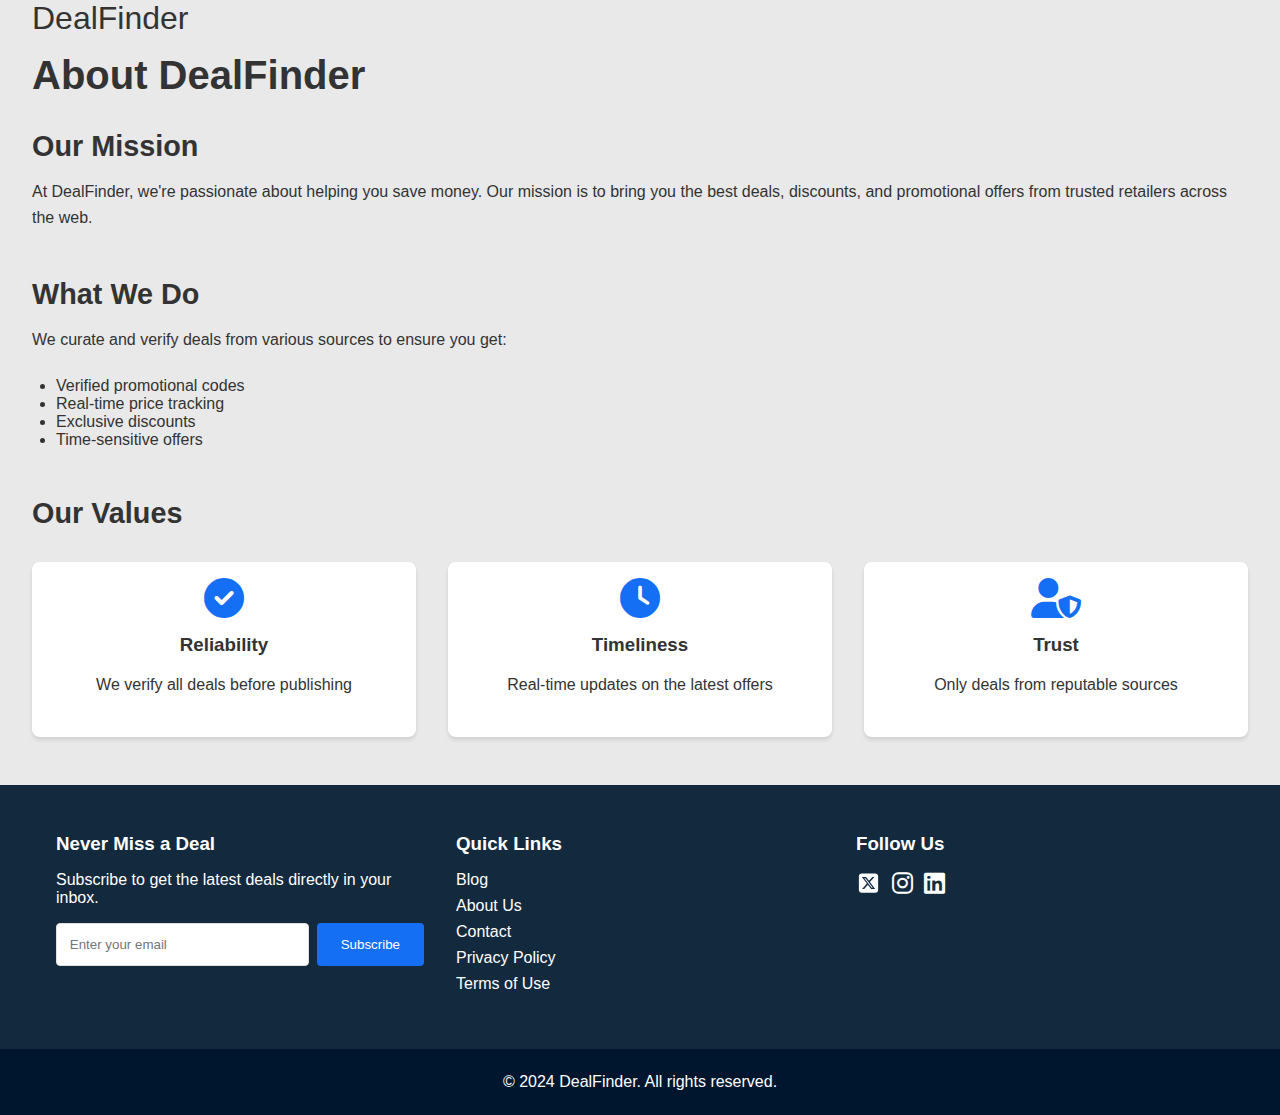
<file: about.html>
<!DOCTYPE html>
<html lang="en">
<head>
    <meta charset="UTF-8">
    <meta name="viewport" content="width=device-width, initial-scale=1.0">
    <title>About Us - DealFinder</title>
    <link rel="stylesheet" href="styles.css">
    <link href="https://fonts.googleapis.com/css2?family=Roboto:wght@300;400;500;700&display=swap" rel="stylesheet">
    <link href="https://cdnjs.cloudflare.com/ajax/libs/font-awesome/6.0.0/css/all.min.css" rel="stylesheet">
</head>
<body>
    <header>
        <nav class="top-nav">
            <div class="logo">
                <h1><a href="index.html">DealFinder</a></h1>
            </div>
        </nav>
    </header>

    <main>
        <div class="page-container">
            <h1>About DealFinder</h1>
            
            <section class="about-section">
                <h2>Our Mission</h2>
                <p>At DealFinder, we're passionate about helping you save money. Our mission is to bring you the best deals, discounts, and promotional offers from trusted retailers across the web.</p>
            </section>

            <section class="about-section">
                <h2>What We Do</h2>
                <p>We curate and verify deals from various sources to ensure you get:</p>
                <ul>
                    <li>Verified promotional codes</li>
                    <li>Real-time price tracking</li>
                    <li>Exclusive discounts</li>
                    <li>Time-sensitive offers</li>
                </ul>
            </section>

            <section class="about-section">
                <h2>Our Values</h2>
                <div class="values-grid">
                    <div class="value-card">
                        <i class="fas fa-check-circle"></i>
                        <h3>Reliability</h3>
                        <p>We verify all deals before publishing</p>
                    </div>
                    <div class="value-card">
                        <i class="fas fa-clock"></i>
                        <h3>Timeliness</h3>
                        <p>Real-time updates on the latest offers</p>
                    </div>
                    <div class="value-card">
                        <i class="fas fa-user-shield"></i>
                        <h3>Trust</h3>
                        <p>Only deals from reputable sources</p>
                    </div>
                </div>
            </section>
        </div>
    </main>

    <footer>
        <div class="footer-content">
            <div class="footer-section">
                <h3>Never Miss a Deal</h3>
                <p>Subscribe to get the latest deals directly in your inbox.</p>
                <form class="newsletter-signup">
                    <input 
                        type="email" 
                        id="newsletter-email" 
                        placeholder="Enter your email" 
                        required 
                        pattern="[^@\s]+@[^@\s]+\.[^@\s]+" 
                        title="Please enter a valid email address"
                    >
                    <button type="submit">Subscribe</button>
                </form>
            </div>
            <div class="footer-section">
                <h3>Quick Links</h3>
                <ul>
                    <li><a href="blog.html">Blog</a></li>
                    <li><a href="about.html">About Us</a></li>
                    <li><a href="contact.html">Contact</a></li>
                    <li><a href="privacy.html">Privacy Policy</a></li>
                    <li><a href="terms.html">Terms of Use</a></li>
                </ul>
            </div>
            <div class="footer-section">
                <h3>Follow Us</h3>
                <div class="social-icons">
                    <a href="https://x.com/DealFinder" target="_blank" class="social-icon">
                        <svg class="x-icon" xmlns="http://www.w3.org/2000/svg" viewBox="0 0 448 512">
                            <path d="M64 32C28.7 32 0 60.7 0 96V416c0 35.3 28.7 64 64 64H384c35.3 0 64-28.7 64-64V96c0-35.3-28.7-64-64-64H64zm297.1 84L257.3 234.6 379.4 396H283.8L209 298.1 123.3 396H75.8l111-126.9L69.7 116h98l67.7 89.5L313.6 116h47.5zM323.3 367.6L153.4 142.9H125.1L296.9 367.6h26.3z"/>
                        </svg>
                    </a>
                    <a href="https://instagram.com/DealFinder" target="_blank" class="social-icon">
                        <i class="fab fa-instagram"></i>
                    </a>
                    <a href="https://linkedin.com/company/DealFinder" target="_blank" class="social-icon">
                        <i class="fab fa-linkedin"></i>
                    </a>
                </div>
            </div>
        </div>
        <div class="footer-bottom">
            <p>© 2024 DealFinder. All rights reserved.</p>
        </div>
    </footer>
</body>
</html>
</file>
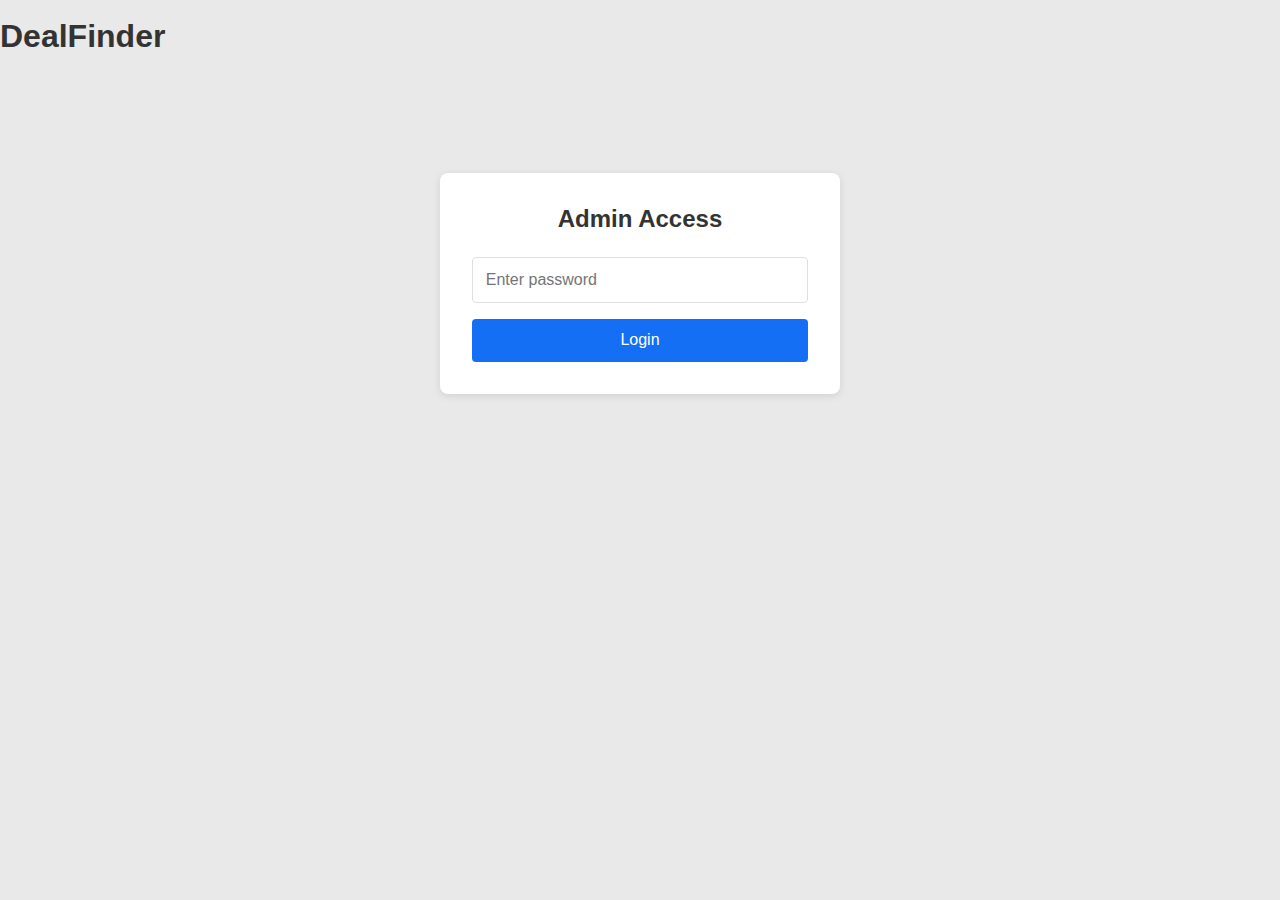
<file: admin.html>
<!DOCTYPE html>
<html lang="en">
<head>
    <meta charset="UTF-8">
    <meta name="viewport" content="width=device-width, initial-scale=1.0">
    <title>DealFinder Admin</title>
    <link rel="stylesheet" href="styles.css">
    <link href="https://fonts.googleapis.com/css2?family=Roboto:wght@300;400;500;700&display=swap" rel="stylesheet">
    <style>
        .admin-container {
            max-width: 1200px;
            margin: 2rem auto;
            padding: 0 1rem;
        }

        .login-container {
            max-width: 400px;
            margin: 100px auto;
            padding: 2rem;
            background: white;
            border-radius: 8px;
            box-shadow: 0 2px 8px rgba(0,0,0,0.1);
        }

        .login-container h2 {
            margin-bottom: 1.5rem;
            text-align: center;
            color: var(--text-color);
        }

        .password-form {
            display: flex;
            flex-direction: column;
            gap: 1rem;
        }

        .password-form input {
            padding: 0.8rem;
            border: 1px solid var(--border-color);
            border-radius: 4px;
            font-size: 1rem;
        }

        .password-form button {
            padding: 0.8rem;
            background: var(--primary-color);
            color: white;
            border: none;
            border-radius: 4px;
            cursor: pointer;
            font-size: 1rem;
            font-weight: 500;
        }

        .password-form button:hover {
            background: var(--secondary-color);
        }

        .sheet-container {
            display: none;
            width: 100%;
            height: 800px;
            margin-top: 2rem;
        }

        .sheet-container.visible {
            display: block;
        }

        .error-message {
            color: var(--danger-color);
            text-align: center;
            margin-top: 1rem;
            display: none;
        }
    </style>
</head>
<body>
    <header>
        <nav class="top-nav">
            <div class="logo">
                <a href="index.html"><h1>DealFinder</h1></a>
            </div>
        </nav>
    </header>

    <main class="admin-container">
        <div class="login-container" id="loginContainer">
            <h2>Admin Access</h2>
            <form class="password-form" id="passwordForm">
                <input type="password" id="passwordInput" placeholder="Enter password" required>
                <button type="submit">Login</button>
                <p class="error-message" id="errorMessage">Incorrect password. Please try again.</p>
            </form>
        </div>

        <div class="sheet-container" id="sheetContainer">
            <iframe 
                src="https://docs.google.com/spreadsheets/d/1aQhyXukUEBfZFyLnj65MVHXdyOhhlSkpoRIpEcSjnF8/edit?usp=sharing" 
                width="100%" 
                height="100%" 
                frameborder="0"
            ></iframe>
        </div>
    </main>

    <script>
        // Constants
        const CORRECT_PASSWORD = '1234blo';
        const MAX_ATTEMPTS = 3;
        const LOCKOUT_TIME = 5 * 60 * 1000; // 5 minutes in milliseconds

        // DOM Elements
        const loginContainer = document.getElementById('loginContainer');
        const sheetContainer = document.getElementById('sheetContainer');
        const passwordForm = document.getElementById('passwordForm');
        const errorMessage = document.getElementById('errorMessage');
        const passwordInput = document.getElementById('passwordInput');
        const submitButton = document.querySelector('.password-form button');

        // State
        let attempts = parseInt(sessionStorage.getItem('loginAttempts') || '0');
        let lockoutEnd = parseInt(sessionStorage.getItem('lockoutEnd') || '0');

        // Check if in lockout period
        if (Date.now() < lockoutEnd) {
            disableLogin();
            const remainingTime = Math.ceil((lockoutEnd - Date.now()) / 1000 / 60);
            errorMessage.textContent = `Too many attempts. Please try again in ${remainingTime} minutes.`;
            errorMessage.style.display = 'block';
        }

        // Check if already authenticated
        if (sessionStorage.getItem('adminAuthenticated') === 'true' && Date.now() < lockoutEnd) {
            showSpreadsheet();
        }

        // Event Listeners
        passwordForm.addEventListener('submit', handleLogin);
        passwordInput.addEventListener('input', clearError);

        // Functions
        function handleLogin(e) {
            e.preventDefault();
            const password = passwordInput.value.trim();

            if (Date.now() < lockoutEnd) {
                return;
            }

            if (password === CORRECT_PASSWORD) {
                // Successful login
                sessionStorage.setItem('adminAuthenticated', 'true');
                sessionStorage.setItem('loginAttempts', '0');
                sessionStorage.setItem('lockoutEnd', '0');
                showSpreadsheet();
            } else {
                // Failed login
                attempts++;
                sessionStorage.setItem('loginAttempts', attempts.toString());

                if (attempts >= MAX_ATTEMPTS) {
                    // Set lockout period
                    const lockoutEndTime = Date.now() + LOCKOUT_TIME;
                    sessionStorage.setItem('lockoutEnd', lockoutEndTime.toString());
                    disableLogin();
                    errorMessage.textContent = `Too many attempts. Please try again in ${LOCKOUT_TIME / 1000 / 60} minutes.`;
                } else {
                    errorMessage.textContent = `Incorrect password. ${MAX_ATTEMPTS - attempts} attempts remaining.`;
                }
                errorMessage.style.display = 'block';
                passwordInput.value = '';
            }
        }

        function showSpreadsheet() {
            loginContainer.style.display = 'none';
            sheetContainer.classList.add('visible');
        }

        function disableLogin() {
            passwordInput.disabled = true;
            submitButton.disabled = true;
        }

        function clearError() {
            errorMessage.style.display = 'none';
        }

        // Add keyboard event listener for Enter key
        document.addEventListener('keydown', function(e) {
            if (e.key === 'Enter' && document.activeElement === passwordInput) {
                handleLogin(e);
            }
        });
    </script>
</body>
</html>
</file>
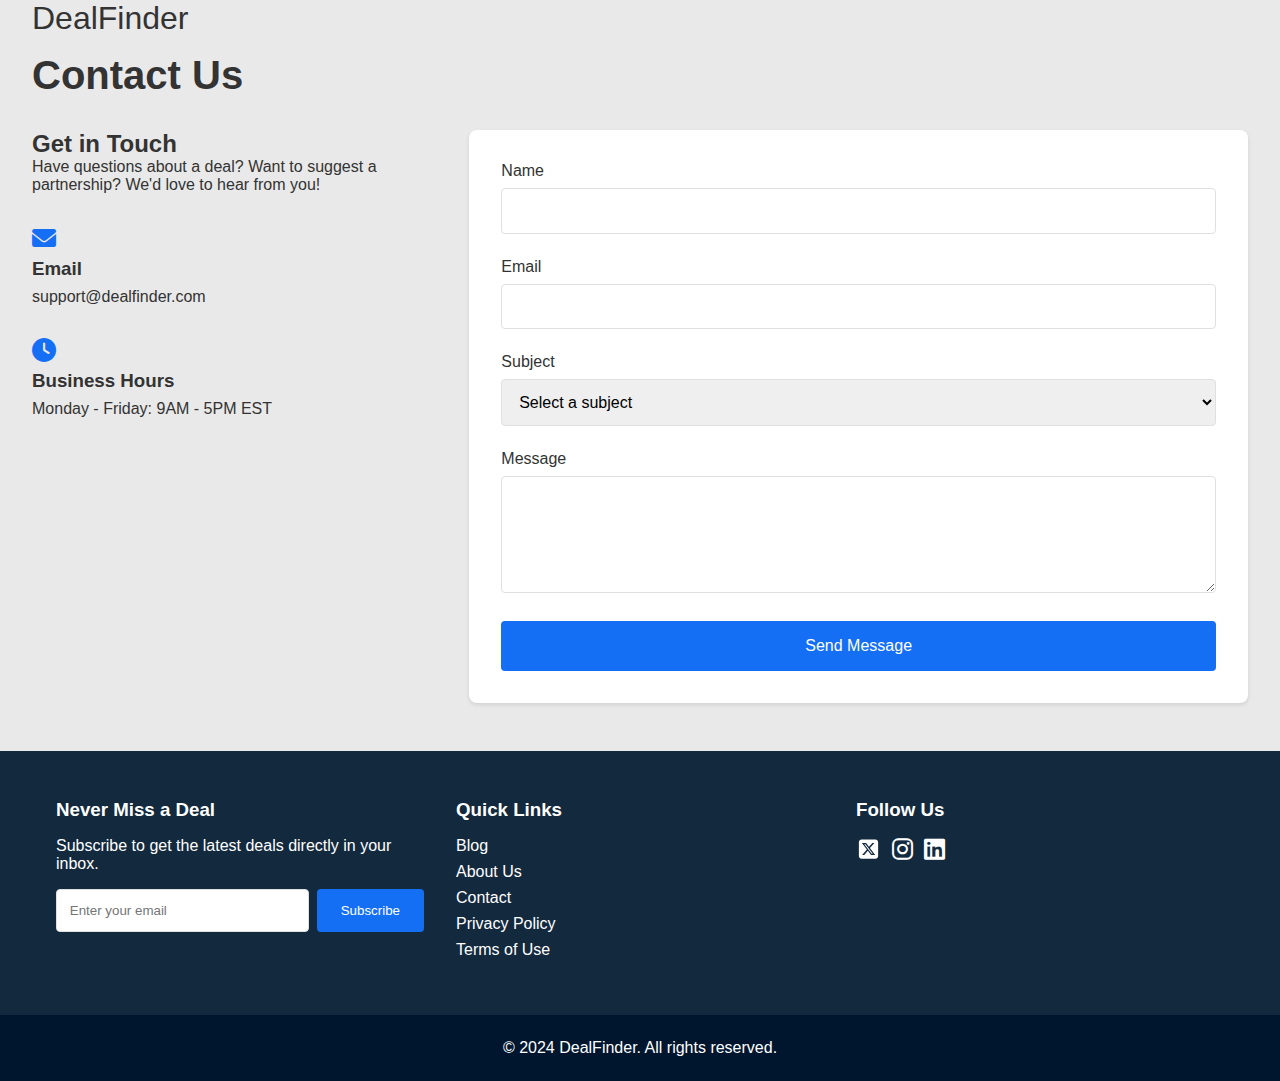
<file: contact.html>
<!DOCTYPE html>
<html lang="en">
<head>
    <meta charset="UTF-8">
    <meta name="viewport" content="width=device-width, initial-scale=1.0">
    <title>Contact Us - DealFinder</title>
    <link rel="stylesheet" href="styles.css">
    <link href="https://fonts.googleapis.com/css2?family=Roboto:wght@300;400;500;700&display=swap" rel="stylesheet">
    <link href="https://cdnjs.cloudflare.com/ajax/libs/font-awesome/6.0.0/css/all.min.css" rel="stylesheet">
</head>
<body>
    <header>
        <nav class="top-nav">
            <div class="logo">
                <h1><a href="index.html">DealFinder</a></h1>
            </div>
        </nav>
    </header>

    <main>
        <div class="page-container">
            <h1>Contact Us</h1>
            
            <section class="contact-section">
                <div class="contact-info">
                    <h2>Get in Touch</h2>
                    <p>Have questions about a deal? Want to suggest a partnership? We'd love to hear from you!</p>
                    
                    <div class="contact-methods">
                        <div class="contact-method">
                            <i class="fas fa-envelope"></i>
                            <h3>Email</h3>
                            <p>support@dealfinder.com</p>
                        </div>
                        <div class="contact-method">
                            <i class="fas fa-clock"></i>
                            <h3>Business Hours</h3>
                            <p>Monday - Friday: 9AM - 5PM EST</p>
                        </div>
                    </div>
                </div>

                <form class="contact-form">
                    <div class="form-group">
                        <label for="name">Name</label>
                        <input type="text" id="name" name="name" required>
                    </div>
                    
                    <div class="form-group">
                        <label for="email">Email</label>
                        <input type="email" id="email" name="email" required>
                    </div>
                    
                    <div class="form-group">
                        <label for="subject">Subject</label>
                        <select id="subject" name="subject" required>
                            <option value="">Select a subject</option>
                            <option value="deal">Report a Deal</option>
                            <option value="partnership">Partnership Inquiry</option>
                            <option value="support">Customer Support</option>
                            <option value="other">Other</option>
                        </select>
                    </div>
                    
                    <div class="form-group">
                        <label for="message">Message</label>
                        <textarea id="message" name="message" rows="5" required></textarea>
                    </div>
                    
                    <button type="submit" class="submit-button">Send Message</button>
                </form>
            </section>
        </div>
    </main>
    <footer>
        <div class="footer-content">
            <div class="footer-section">
                <h3>Never Miss a Deal</h3>
                <p>Subscribe to get the latest deals directly in your inbox.</p>
                <form class="newsletter-signup">
                    <input 
                        type="email" 
                        id="newsletter-email" 
                        placeholder="Enter your email" 
                        required 
                        pattern="[^@\s]+@[^@\s]+\.[^@\s]+" 
                        title="Please enter a valid email address"
                    >
                    <button type="submit">Subscribe</button>
                </form>
            </div>
            <div class="footer-section">
                <h3>Quick Links</h3>
                <ul>
                    <li><a href="blog.html">Blog</a></li>
                    <li><a href="about.html">About Us</a></li>
                    <li><a href="contact.html">Contact</a></li>
                    <li><a href="privacy.html">Privacy Policy</a></li>
                    <li><a href="terms.html">Terms of Use</a></li>
                </ul>
            </div>
            <div class="footer-section">
                <h3>Follow Us</h3>
                <div class="social-icons">
                    <a href="https://x.com/DealFinder" target="_blank" class="social-icon">
                        <svg class="x-icon" xmlns="http://www.w3.org/2000/svg" viewBox="0 0 448 512">
                            <path d="M64 32C28.7 32 0 60.7 0 96V416c0 35.3 28.7 64 64 64H384c35.3 0 64-28.7 64-64V96c0-35.3-28.7-64-64-64H64zm297.1 84L257.3 234.6 379.4 396H283.8L209 298.1 123.3 396H75.8l111-126.9L69.7 116h98l67.7 89.5L313.6 116h47.5zM323.3 367.6L153.4 142.9H125.1L296.9 367.6h26.3z"/>
                        </svg>
                    </a>
                    <a href="https://instagram.com/DealFinder" target="_blank" class="social-icon">
                        <i class="fab fa-instagram"></i>
                    </a>
                    <a href="https://linkedin.com/company/DealFinder" target="_blank" class="social-icon">
                        <i class="fab fa-linkedin"></i>
                    </a>
                </div>
            </div>
        </div>
        <div class="footer-bottom">
            <p>© 2024 DealFinder. All rights reserved.</p>
        </div>
    </footer>
</body>
</html>
</file>
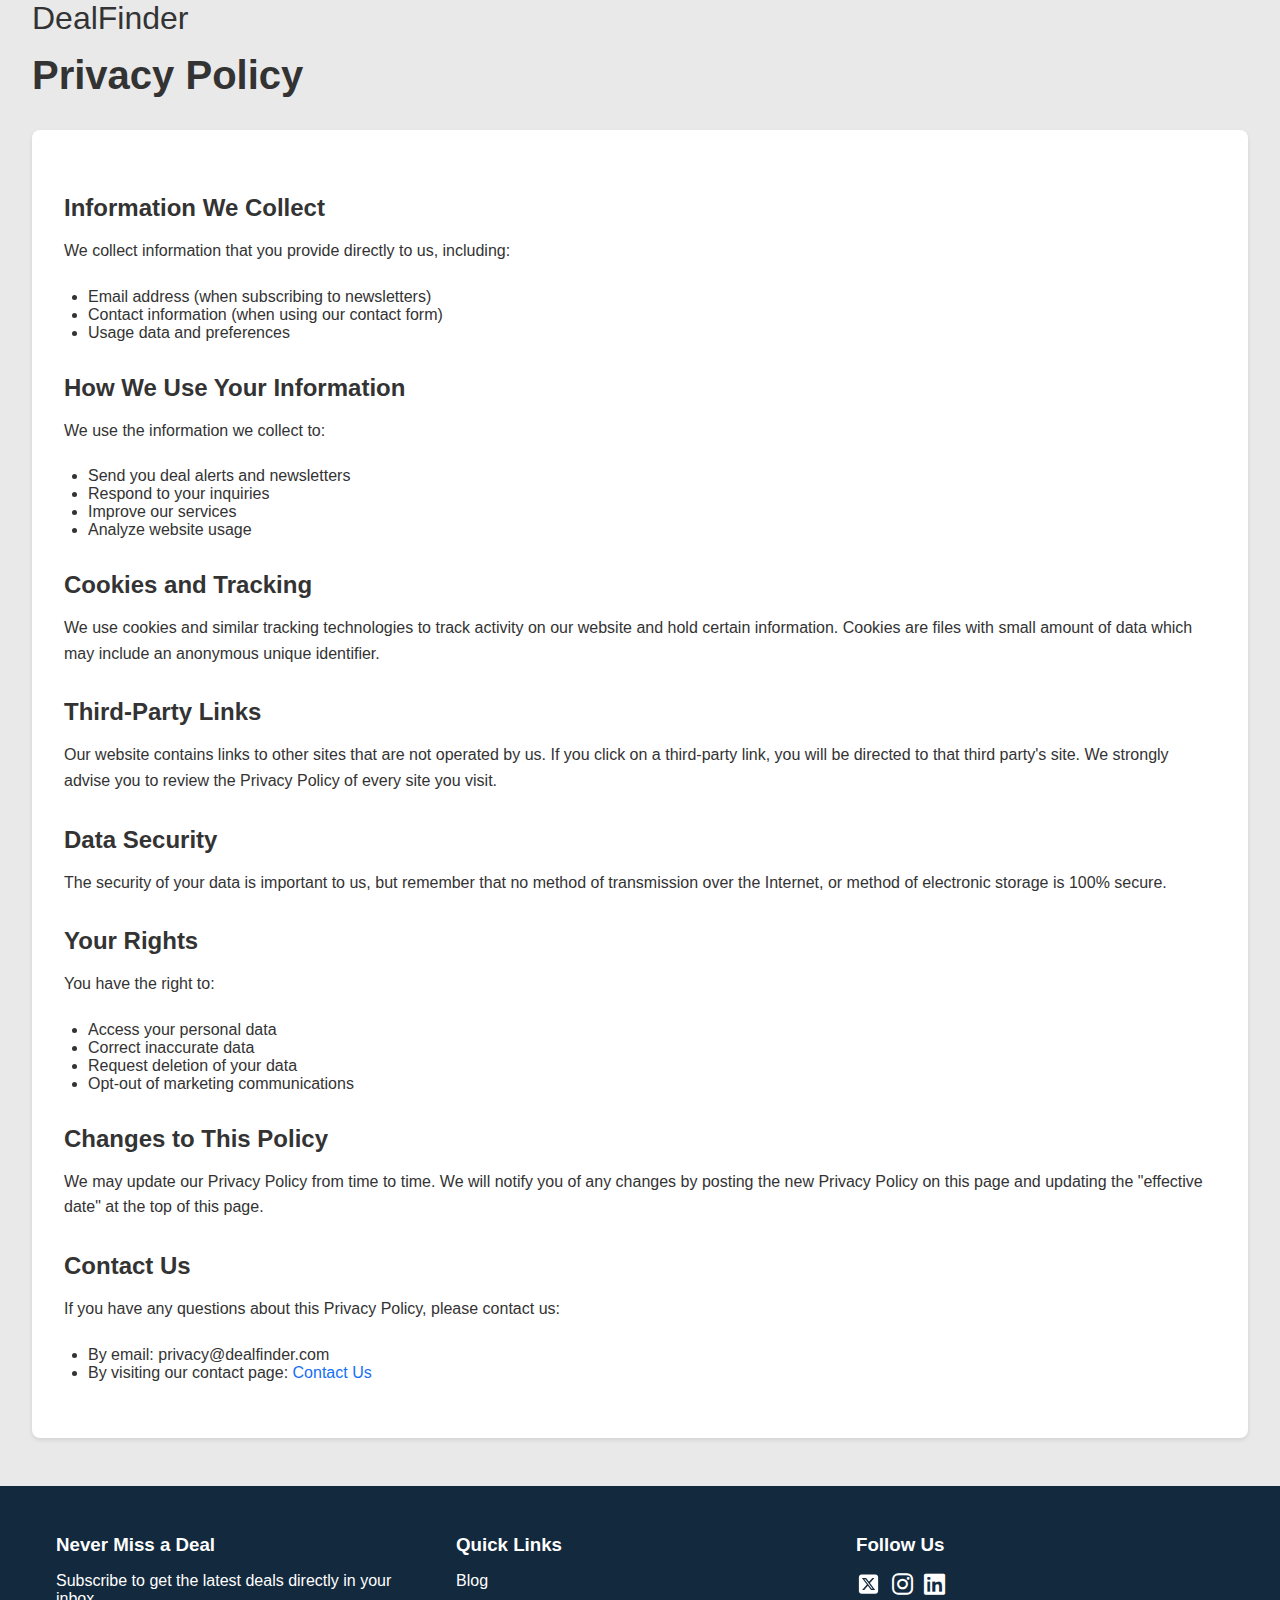
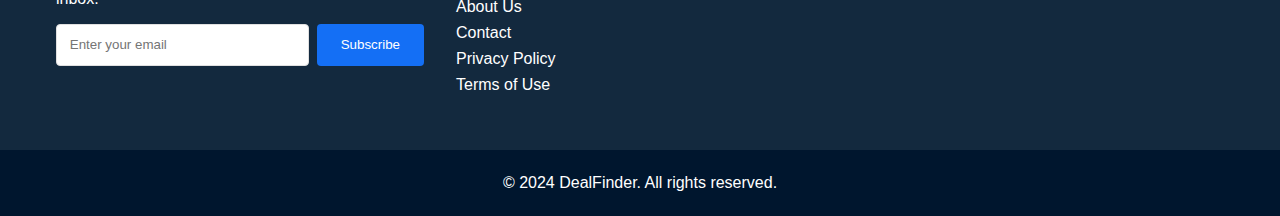
<file: privacy.html>
<!DOCTYPE html>
<html lang="en">
<head>
    <meta charset="UTF-8">
    <meta name="viewport" content="width=device-width, initial-scale=1.0">
    <title>Privacy Policy - DealFinder</title>
    <link rel="stylesheet" href="styles.css">
    <link href="https://fonts.googleapis.com/css2?family=Roboto:wght@300;400;500;700&display=swap" rel="stylesheet">
    <link href="https://cdnjs.cloudflare.com/ajax/libs/font-awesome/6.0.0/css/all.min.css" rel="stylesheet">
</head>
<body>
    <header>
        <nav class="top-nav">
            <div class="logo">
                <h1><a href="index.html">DealFinder</a></h1>
            </div>
        </nav>
    </header>

    <main>
        <div class="page-container">
            <h1>Privacy Policy</h1>
            
            <section class="privacy-section">
                <h2>Information We Collect</h2>
                <p>We collect information that you provide directly to us, including:</p>
                <ul>
                    <li>Email address (when subscribing to newsletters)</li>
                    <li>Contact information (when using our contact form)</li>
                    <li>Usage data and preferences</li>
                </ul>

                <h2>How We Use Your Information</h2>
                <p>We use the information we collect to:</p>
                <ul>
                    <li>Send you deal alerts and newsletters</li>
                    <li>Respond to your inquiries</li>
                    <li>Improve our services</li>
                    <li>Analyze website usage</li>
                </ul>

                <h2>Cookies and Tracking</h2>
                <p>We use cookies and similar tracking technologies to track activity on our website and hold certain information. Cookies are files with small amount of data which may include an anonymous unique identifier.</p>

                <h2>Third-Party Links</h2>
                <p>Our website contains links to other sites that are not operated by us. If you click on a third-party link, you will be directed to that third party's site. We strongly advise you to review the Privacy Policy of every site you visit.</p>

                <h2>Data Security</h2>
                <p>The security of your data is important to us, but remember that no method of transmission over the Internet, or method of electronic storage is 100% secure.</p>

                <h2>Your Rights</h2>
                <p>You have the right to:</p>
                <ul>
                    <li>Access your personal data</li>
                    <li>Correct inaccurate data</li>
                    <li>Request deletion of your data</li>
                    <li>Opt-out of marketing communications</li>
                </ul>

                <h2>Changes to This Policy</h2>
                <p>We may update our Privacy Policy from time to time. We will notify you of any changes by posting the new Privacy Policy on this page and updating the "effective date" at the top of this page.</p>

                <h2>Contact Us</h2>
                <p>If you have any questions about this Privacy Policy, please contact us:</p>
                <ul>
                    <li>By email: privacy@dealfinder.com</li>
                    <li>By visiting our contact page: <a href="contact.html">Contact Us</a></li>
                </ul>
            </section>
        </div>
    </main>

    <footer>
        <div class="footer-content">
            <div class="footer-section">
                <h3>Never Miss a Deal</h3>
                <p>Subscribe to get the latest deals directly in your inbox.</p>
                <form class="newsletter-signup">
                    <input 
                        type="email" 
                        id="newsletter-email" 
                        placeholder="Enter your email" 
                        required 
                        pattern="[^@\s]+@[^@\s]+\.[^@\s]+" 
                        title="Please enter a valid email address"
                    >
                    <button type="submit">Subscribe</button>
                </form>
            </div>
            <div class="footer-section">
                <h3>Quick Links</h3>
                <ul>
                    <li><a href="blog.html">Blog</a></li>
                    <li><a href="about.html">About Us</a></li>
                    <li><a href="contact.html">Contact</a></li>
                    <li><a href="privacy.html">Privacy Policy</a></li>
                    <li><a href="terms.html">Terms of Use</a></li>
                </ul>
            </div>
            <div class="footer-section">
                <h3>Follow Us</h3>
                <div class="social-icons">
                    <a href="https://x.com/DealFinder" target="_blank" class="social-icon">
                        <svg class="x-icon" xmlns="http://www.w3.org/2000/svg" viewBox="0 0 448 512">
                            <path d="M64 32C28.7 32 0 60.7 0 96V416c0 35.3 28.7 64 64 64H384c35.3 0 64-28.7 64-64V96c0-35.3-28.7-64-64-64H64zm297.1 84L257.3 234.6 379.4 396H283.8L209 298.1 123.3 396H75.8l111-126.9L69.7 116h98l67.7 89.5L313.6 116h47.5zM323.3 367.6L153.4 142.9H125.1L296.9 367.6h26.3z"/>
                        </svg>
                    </a>
                    <a href="https://instagram.com/DealFinder" target="_blank" class="social-icon">
                        <i class="fab fa-instagram"></i>
                    </a>
                    <a href="https://linkedin.com/company/DealFinder" target="_blank" class="social-icon">
                        <i class="fab fa-linkedin"></i>
                    </a>
                </div>
            </div>
        </div>
        <div class="footer-bottom">
            <p>© 2024 DealFinder. All rights reserved.</p>
        </div>
    </footer>
</body>
</html>
</file>
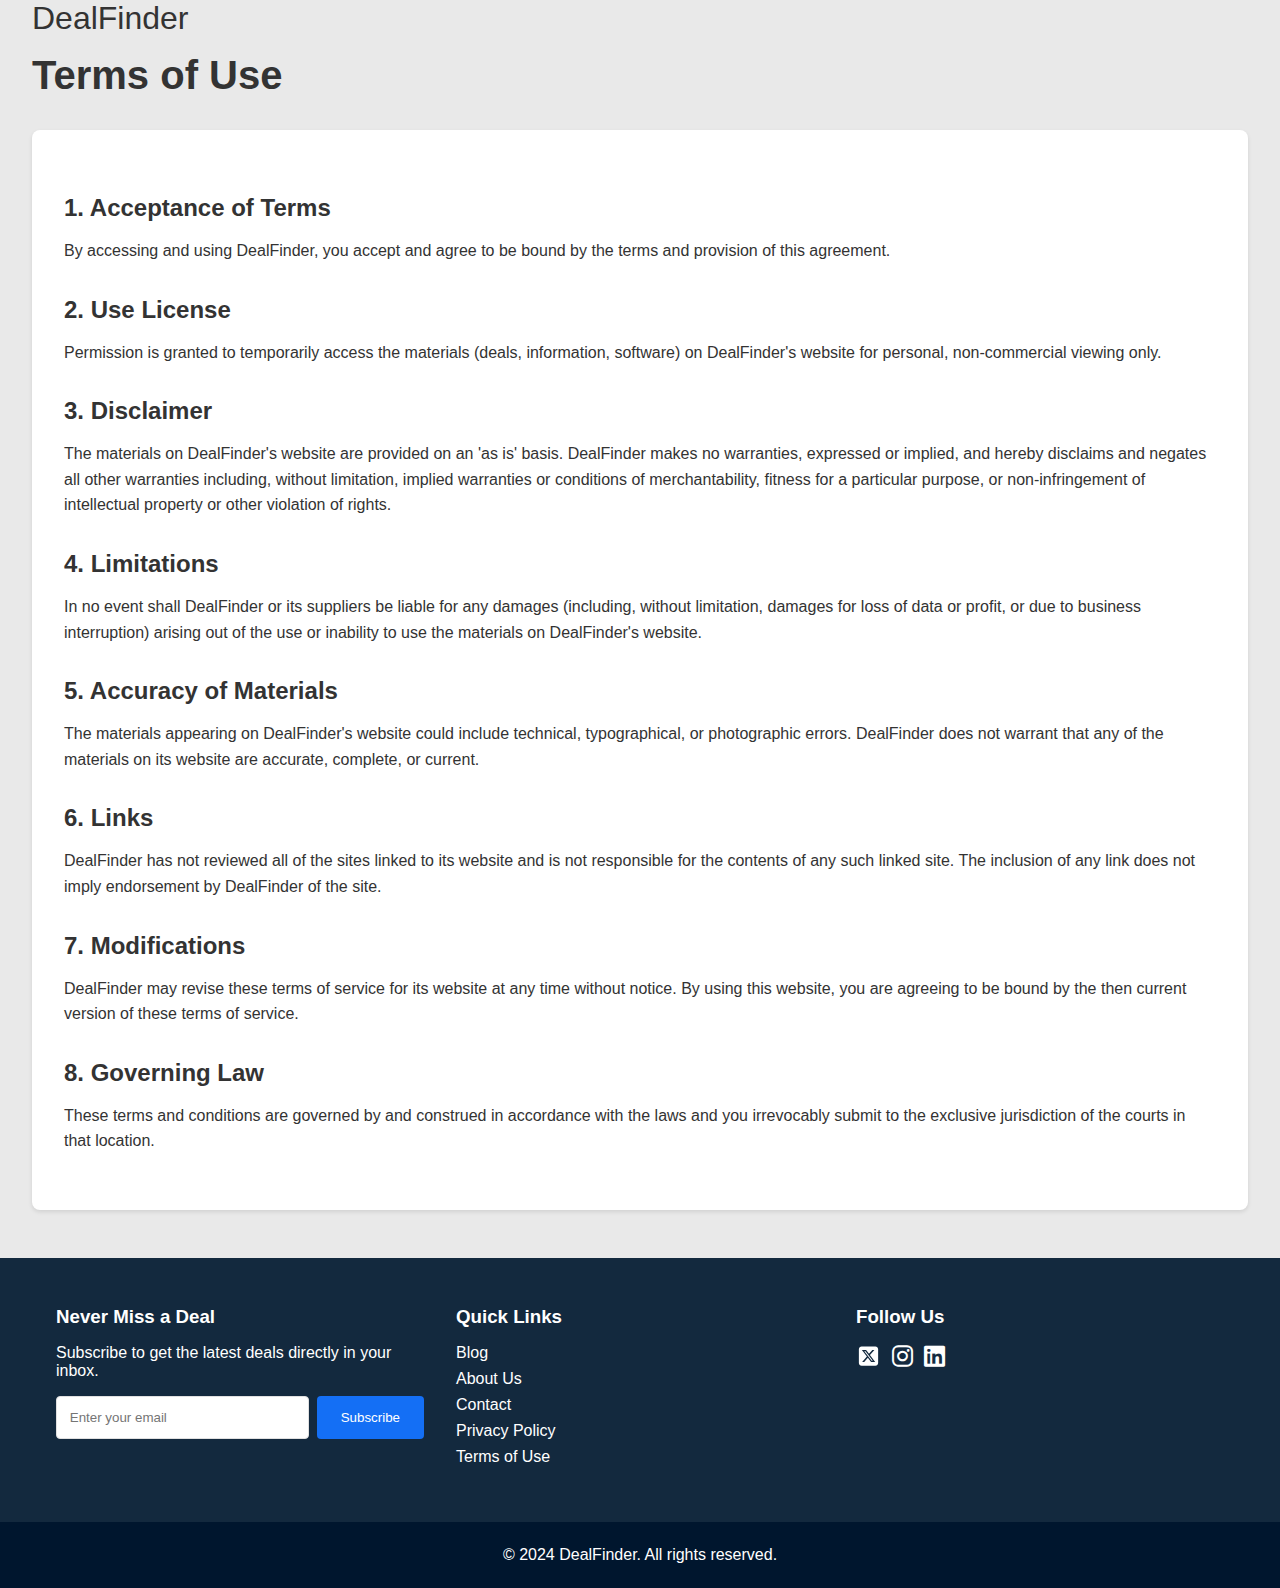
<file: terms.html>
<!DOCTYPE html>
<html lang="en">
<head>
    <meta charset="UTF-8">
    <meta name="viewport" content="width=device-width, initial-scale=1.0">
    <title>Terms of Use - DealFinder</title>
    <link rel="stylesheet" href="styles.css">
    <link href="https://fonts.googleapis.com/css2?family=Roboto:wght@300;400;500;700&display=swap" rel="stylesheet">
    <link href="https://cdnjs.cloudflare.com/ajax/libs/font-awesome/6.0.0/css/all.min.css" rel="stylesheet">
</head>
<body>
    <header>
        <nav class="top-nav">
            <div class="logo">
                <h1><a href="index.html">DealFinder</a></h1>
            </div>
        </nav>
    </header>

    <main>
        <div class="page-container">
            <h1>Terms of Use</h1>
            
            <section class="terms-section">
                <h2>1. Acceptance of Terms</h2>
                <p>By accessing and using DealFinder, you accept and agree to be bound by the terms and provision of this agreement.</p>

                <h2>2. Use License</h2>
                <p>Permission is granted to temporarily access the materials (deals, information, software) on DealFinder's website for personal, non-commercial viewing only.</p>

                <h2>3. Disclaimer</h2>
                <p>The materials on DealFinder's website are provided on an 'as is' basis. DealFinder makes no warranties, expressed or implied, and hereby disclaims and negates all other warranties including, without limitation, implied warranties or conditions of merchantability, fitness for a particular purpose, or non-infringement of intellectual property or other violation of rights.</p>

                <h2>4. Limitations</h2>
                <p>In no event shall DealFinder or its suppliers be liable for any damages (including, without limitation, damages for loss of data or profit, or due to business interruption) arising out of the use or inability to use the materials on DealFinder's website.</p>

                <h2>5. Accuracy of Materials</h2>
                <p>The materials appearing on DealFinder's website could include technical, typographical, or photographic errors. DealFinder does not warrant that any of the materials on its website are accurate, complete, or current.</p>

                <h2>6. Links</h2>
                <p>DealFinder has not reviewed all of the sites linked to its website and is not responsible for the contents of any such linked site. The inclusion of any link does not imply endorsement by DealFinder of the site.</p>

                <h2>7. Modifications</h2>
                <p>DealFinder may revise these terms of service for its website at any time without notice. By using this website, you are agreeing to be bound by the then current version of these terms of service.</p>

                <h2>8. Governing Law</h2>
                <p>These terms and conditions are governed by and construed in accordance with the laws and you irrevocably submit to the exclusive jurisdiction of the courts in that location.</p>
            </section>
        </div>
    </main>

    <footer>
        <div class="footer-content">
            <div class="footer-section">
                <h3>Never Miss a Deal</h3>
                <p>Subscribe to get the latest deals directly in your inbox.</p>
                <form class="newsletter-signup">
                    <input 
                        type="email" 
                        id="newsletter-email" 
                        placeholder="Enter your email" 
                        required 
                        pattern="[^@\s]+@[^@\s]+\.[^@\s]+" 
                        title="Please enter a valid email address"
                    >
                    <button type="submit">Subscribe</button>
                </form>
            </div>
            <div class="footer-section">
                <h3>Quick Links</h3>
                <ul>
                    <li><a href="blog.html">Blog</a></li>
                    <li><a href="about.html">About Us</a></li>
                    <li><a href="contact.html">Contact</a></li>
                    <li><a href="privacy.html">Privacy Policy</a></li>
                    <li><a href="terms.html">Terms of Use</a></li>
                </ul>
            </div>
            <div class="footer-section">
                <h3>Follow Us</h3>
                <div class="social-icons">
                    <a href="https://x.com/DealFinder" target="_blank" class="social-icon">
                        <svg class="x-icon" xmlns="http://www.w3.org/2000/svg" viewBox="0 0 448 512">
                            <path d="M64 32C28.7 32 0 60.7 0 96V416c0 35.3 28.7 64 64 64H384c35.3 0 64-28.7 64-64V96c0-35.3-28.7-64-64-64H64zm297.1 84L257.3 234.6 379.4 396H283.8L209 298.1 123.3 396H75.8l111-126.9L69.7 116h98l67.7 89.5L313.6 116h47.5zM323.3 367.6L153.4 142.9H125.1L296.9 367.6h26.3z"/>
                        </svg>
                    </a>
                    <a href="https://instagram.com/DealFinder" target="_blank" class="social-icon">
                        <i class="fab fa-instagram"></i>
                    </a>
                    <a href="https://linkedin.com/company/DealFinder" target="_blank" class="social-icon">
                        <i class="fab fa-linkedin"></i>
                    </a>
                </div>
            </div>
        </div>
        <div class="footer-bottom">
            <p>© 2024 DealFinder. All rights reserved.</p>
        </div>
    </footer>
</body>
</html>
</file>
<file: styles.css>
:root {
    --primary-color: #146ff5;
    --secondary-color: #0e4eac;
    --text-color: #333;
    --light-gray: #e9e9e9;
    --border-color: #e0e0e0;
    --success-color: #4CAF50;
    --danger-color: #E83445;
}

* {
    margin: 0;
    padding: 0;
    box-sizing: border-box;
    font-family: 'Inter', sans-serif;
}

body {
    background-color: #e9e9e9;
    color: var(--text-color);
    /*line-height: 1.6;*/
}

/* Header Styles */
.main-header {
    background-color: #ffffff;
    padding: 20px 0;
    border-bottom: 1px solid #eaeaea;
}

.header-container {
    max-width: 1200px;
    margin: 0 auto;
    padding: 0 20px;
    display: flex;
    align-items: center;
    justify-content: space-between;
    gap: 20px;
}

.site-title {
    font-size: 24px;
    font-weight: 700;
    color: #000000;
    white-space: nowrap;
}

/* Search container styles */
.search-container {
    flex: 1;
    max-width: 600px;
    position: relative;
}

.search-input {
    width: 100%;
    padding: 12px 40px 12px 16px;
    border: 1px solid #ddd;
    border-radius: 50px;
    font-size: 16px;
    outline: none;
    transition: border-color 0.2s;
}

.search-input:focus {
    border-color: #000;
}

.search-button {
    position: absolute;
    right: 12px;
    top: 50%;
    transform: translateY(-50%);
    background: none;
    border: none;
    cursor: pointer;
    color: #666;
}

.search-button:hover {
    color: #000;
}

/* Filter container styles */
.filter-container {
    display: flex;
    gap: 0.75rem;
    position: relative;
}

.filter-dropdown {
    padding: 0.5rem 1rem;
    border: 1px solid var(--border-color);
    border-radius: 20px;
    background: white;
    font-size: 0.9rem;
    font-weight: 500;
    color: var(--text-color);
    cursor: pointer;
    display: flex;
    align-items: center;
    gap: 8px;
    transition: all 0.2s;
    position: relative;
    min-width: 160px;
}

.filter-dropdown:hover {
    border-color: var(--text-color);
}

.filter-dropdown.active {
    border-color: var(--primary-color);
    background: var(--light-gray);
}

.filter-dropdown .button-text {
    flex: 1;
    text-align: left;
    white-space: nowrap;
}

.filter-dropdown i {
    font-size: 0.8rem;
    transition: transform 0.2s;
}

.filter-dropdown.active i {
    transform: rotate(180deg);
}

.dropdown-content {
    display: none;
    position: absolute;
    top: calc(100% + 5px);
    right: 0;
    background: white;
    min-width: 200px;
    border-radius: 8px;
    box-shadow: 0 2px 10px rgba(0,0,0,0.1);
    z-index: 1000;
    max-height: 300px;
    overflow-y: auto;
    border: 1px solid var(--border-color);
}

.dropdown-item {
    padding: 0.75rem 1rem;
    cursor: pointer;
    display: flex;
    align-items: center;
    justify-content: space-between;
    transition: all 0.2s;
    color: var(--text-color);
}

.dropdown-item:hover {
    background: var(--light-gray);
}

.dropdown-item.active {
    background: var(--primary-color);
    color: white;
}

.dropdown-item i {
    font-size: 0.8rem;
}

/* Add smooth scrollbar for dropdown */
.dropdown-content::-webkit-scrollbar {
    width: 6px;
}

.dropdown-content::-webkit-scrollbar-track {
    background: var(--light-gray);
    border-radius: 3px;
}

.dropdown-content::-webkit-scrollbar-thumb {
    background: var(--border-color);
    border-radius: 3px;
}

.dropdown-content::-webkit-scrollbar-thumb:hover {
    background: #999;
}

.filters-bar {
    display: flex;
    gap: 0.75rem;
    margin-bottom: 1rem;
    overflow-x: auto;
    padding-bottom: 0.5rem;
    -webkit-overflow-scrolling: touch;
    scrollbar-width: none; /* Firefox */
    -ms-overflow-style: none; /* IE and Edge */
}

.filters-bar::-webkit-scrollbar {
    display: none; /* Chrome, Safari and Opera */
}

.filter-btn {
    padding: 0.5rem 1rem;
    background: white;
    border: 1px solid var(--border-color);
    border-radius: 20px;
    cursor: pointer;
    font-size: 0.9rem;
    white-space: nowrap;
    transition: all 0.2s;
    user-select: none;
}

.filter-btn:hover {
    background: var(--light-gray);
    border-color: var(--text-color);
}

.filter-btn.active {
    background: var(--primary-color);
    color: white;
    border-color: var(--primary-color);
}

.filter-btn.active:hover {
    background: var(--secondary-color);
    border-color: var(--secondary-color);
}

/* Main Content Styles */
.deals-container {
    max-width: 1200px;
    margin: 0.0rem auto;
    padding: 0 1rem;
}

.deals-header {
    display: flex;
    justify-content: space-between;
    align-items: center;
    margin-bottom: 1.5rem;
}

.deals-header h2 {
    font-size: 1.5rem;
    color: var(--text-color);
}

.deals-count {
    color: #666;
    font-size: 0.9rem;
}

.deals-grid {
    display: grid;
    grid-template-columns: repeat(4, 1fr);
    gap: 0.75rem;
    margin: 0 auto;
}

.product-card {
    background: white;
    border-radius: 20px;
    overflow: hidden;
    box-shadow: 0 4px 8px rgba(0,0,0,0.1);
    transition: transform 0.2s;
    border: 1px solid var(--border-color);
    width: 100%;
    display: flex;
    flex-direction: column;
    height: 100%;

    

    cursor: pointer;
    color: inherit;
    text-decoration: none;
}

.product-card:hover {
    transform: translateY(-4px);
    box-shadow: 0 4px 12px rgba(0,0,0,0.15);
    color: inherit;
    text-decoration: none;
}

.card-header {
    position: relative;
    width: 100%;
    height: 200px;
    overflow: hidden;
}

.post-meta {
    position: absolute;
    top: 3px;
    left: 3px;
    background: rgba(255, 255, 255, 0.9);
    padding: 3px 5px;
    border-radius: 4px;
    font-size: 5px;
    color: var(--text-color);
    z-index: 1;
}

.product-image {
    width: 75%;
    height: 75%;
    object-fit: contain;
    background: white;
    display: block; /* Ensures it behaves properly in a flex or grid container */
    margin: 0 auto; /* Centers horizontally */
    margin-top: 40px;
}

.product-info {
    padding: 0.85rem;
    display: flex;
    flex-direction: column;
    flex: 1;
}

.product-title {
    font-size: 16px;
    font-weight: 550;
    font-family: 'Inter',Arial, Helvetica, sans-serif;
    margin-bottom: 0.5rem;
    color: var(--text-color);
    line-height: 1.4;
}

.product-price {
    display: flex;
    flex-direction: column;
    gap: 0.3rem;
    margin: 0rem;
    margin-top: auto;
}

.price-line {
    display: flex;
    align-items: center;
    gap: 0.75rem;
}

.current-price {
    font-size: 1.25rem;
    color: var(--text-color);
}

.original-price {
    color: var(--danger-color);

    text-decoration: line-through;
    font-weight: 400;
    font-family: 'Inter',Arial, Helvetica, sans-serif;
    font-size: 14px;
    opacity: 0.8;
}

.price-actions {
    display: flex;
    align-items: center;
    gap: 0.5rem;
    flex-wrap: wrap;
}

.discount-badge {
    background: var(--danger-color);
    color: white;
    padding: 0.37rem 0.4rem;
    border-radius: 0px;
    font-weight: 600;
    font-size: 10PX;
    
    
}

.deal-meta {
    margin: 0.5rem 0;
    padding: 0.35rem 0.4rem;
    border-radius: 4px;
    font-size: 0.8rem;
    font-weight: 500;
}

.promo-code {
    
    padding: 0.5rem;
    border-radius: 0px;
    font-family: monospace;
    margin-bottom: 0.5rem;
    font-size: 10px;
    
    position: relative;
    display: flex;
    justify-content: space-between;
    align-items: center;
}

.copy-btn {
    background: #333;
    color: white;
    padding: 0.3rem 0.4rem;
    border-radius: 0px;
    font-size: 10px;
    font-weight: 600;
    cursor: pointer;
    border: 1px solid #333;
    transition: all 0.2s ease;
    display: flex;
    align-items: center;
    gap: 0.2rem;
}

.copy-btn i {
    font-size: 10px;
}

.copy-btn:hover {
    background: white;
    color: #333;
}

.copy-notification {
    position: fixed;
    bottom: 20px;
    left: 50%;
    transform: translateX(-50%);
    background: #333;
    color: white;
    padding: 0.8rem 1.5rem;
    border-radius: 4px;
    font-size: 0.9rem;
    opacity: 0;
    transition: opacity 0.3s ease;
    z-index: 1000;
}

.copy-notification.show {
    opacity: 1;
}

.buy-button {
    display: block;
    width: 95%;
    padding: 10px 2px;
    background: var(--primary-color);
    color: white;
    text-decoration: none;
    text-align: center;
    border-radius: 50px;
    transition: background 0.2s;
    font-size: 16px;
    font-weight: 550;
    margin-top: auto;
    border: none;
    cursor: pointer;
    align-self: center;
}

.buy-button:hover {
    background: var(--secondary-color);
}

.buy-button.expired {
    background: #999;
    cursor: not-allowed;
    opacity: 0.8;
}

.buy-button.expired:hover {
    background: #999;
}

.copy-btn[disabled] {
    background: #999;
    border-color: #999;
    cursor: not-allowed;
    opacity: 0.8;
}

.copy-btn[disabled]:hover {
    background: #999;
    color: white;
}

.product-card.expired {
    opacity: 0.8;
}

/* Footer Styles */
footer {
    background: #13293e;
    color: white;
    margin-top: 3rem;
    
}

.footer-content {
    max-width: 1200px;
    margin: 0 auto;
    padding: 3rem 1rem;
    display: grid;
    grid-template-columns: repeat(auto-fit, minmax(250px, 1fr));
    gap: 2rem;
}

.footer-section h3 {
    color: white;
    margin-bottom: 1rem;
}

.footer-section ul {
    list-style: none;
}

.footer-section ul li {
    margin-bottom: 0.5rem;
}

.footer-section ul li a {
    color: white;
    text-decoration: none;
}

.footer-section ul li a:hover {
    color: white
}

.newsletter-signup {
    display: flex;
    gap: 0.5rem;
    margin-top: 1rem;
    color: white;
}

.newsletter-signup input {
    flex: 1;
    padding: 0.8rem;
    border: 1px solid var(--border-color);
    border-radius: 4px;
    color: white;
}

.newsletter-signup button {
    padding: 0.8rem 1.5rem;
    background: var(--primary-color);
    color: white;
    border: none;
    border-radius: 4px;
    cursor: pointer;
}

.footer-bottom {
    
    padding: 1.5rem;
    text-align: center;
    color: white;
    background: #00162e;
}

.loading {
    text-align: center;
    padding: 2rem;
    color: #666;
}

/* Responsive Design */
@media (max-width: 768px) {
    .header-container {
        flex-direction: column;
        gap: 1rem;
        padding: 1rem;
    }

    .search-container {
        width: 100%;
    }

    .search-input {
        width: 100%;
    }

    .filter-container {
        width: 100%;
    }

    .deals-grid {
        grid-template-columns: 1fr;
    }

    .footer-content {
        grid-template-columns: 1fr;
    }
}

/* Add these new styles after your existing CSS */

/* Common Page Styles */
.page-container {
    max-width: 100%;
    margin: 1rem auto;
    padding: 0 2rem;
}

.page-container h1 {
    color: var(--text-color);
    margin-bottom: 2rem;
    font-size: 2.5rem;
}

/* About Page Styles */
.about-section {
    margin-bottom: 3rem;
}

.about-section h2 {
    color: var(--text-color);
    margin-bottom: 1rem;
    font-size: 1.8rem;
}

.about-section p {
    margin-bottom: 1.5rem;
    line-height: 1.6;
}

.about-section ul {
    list-style: disc;
    margin-left: 1.5rem;
    margin-bottom: 1.5rem;
}

.values-grid {
    display: grid;
    grid-template-columns: repeat(auto-fit, minmax(250px, 1fr));
    gap: 2rem;
    margin-top: 2rem;
}

.value-card {
    background: white;
    padding: 1rem;
    border-radius: 8px;
    text-align: center;
    box-shadow: 0 3px 4px rgba(0,0,0,0.1);
}

.value-card i {
    font-size: 2.5rem;
    color: var(--primary-color);
    margin-bottom: 1rem;
}

.value-card h3 {
    margin-bottom: 1rem;
    color: var(--text-color);
}

/* Contact Page Styles */
.contact-section {
    display: grid;
    grid-template-columns: 1fr 2fr;
    gap: 3rem;
    margin-top: 2rem;
}

.contact-methods {
    display: grid;
    grid-template-columns: 1fr;
    gap: 2rem;
    margin-top: 2rem;
}

.contact-method {
    display: flex;
    flex-direction: column;
    align-items: flex-start;
    gap: 0.5rem;
}

.contact-method i {
    font-size: 1.5rem;
    color: var(--primary-color);
}

.contact-form {
    background: white;
    padding: 2rem;
    border-radius: 8px;
    box-shadow: 0 2px 4px rgba(0,0,0,0.1);
}

.form-group {
    margin-bottom: 1.5rem;
}

.form-group label {
    display: block;
    margin-bottom: 0.5rem;
    color: var(--text-color);
    font-weight: 500;
}

.form-group input,
.form-group select,
.form-group textarea {
    width: 100%;
    padding: 0.8rem;
    border: 1px solid var(--border-color);
    border-radius: 4px;
    font-size: 1rem;
}

.form-group textarea {
    resize: vertical;
}

.submit-button {
    background: var(--primary-color);
    color: white;
    padding: 1rem 2rem;
    border: none;
    border-radius: 4px;
    cursor: pointer;
    font-size: 1rem;
    font-weight: 500;
    width: 100%;
}

.submit-button:hover {
    background: var(--secondary-color);
}

/* Terms and Privacy Pages Styles */
.terms-section,
.privacy-section {
    background: white;
    padding: 2rem;
    font-family: "Anton", sans-serif;
    font-weight: 500;
    border-radius: 8px;
    box-shadow: 0 2px 4px rgba(0,0,0,0.1);
}

.terms-header,
.privacy-header {
    background: white;
    color: white;
    padding: 1rem;
    border-radius: 8px;
}

.terms-section h2,
.privacy-section h2 {
    color: var(--text-color);
    margin: 2rem 0 1rem;
    font-size: 1.5rem;
}

.terms-section h1,
.privacy-section h1 {
    color: var(--text-color);
    font-family: "Anton", sans-serif;
    font-weight: 00;
    margin: 2rem 0 1rem;
    font-size: rem;
}

.terms-section p,
.privacy-section p {
    margin-bottom: 1.5rem;
    line-height: 1.6;
}

.privacy-section ul {
    list-style: disc;
    margin-left: 1.5rem;
    margin-bottom: 1.5rem;
}

.privacy-section a {
    color: var(--primary-color);
    text-decoration: none;
}

.privacy-section a:hover {
    text-decoration: underline;
}

/* Logo Link Style */
.logo a {
    text-decoration: none;
    color: inherit;
    padding: 2rem;
    font-family: "Inter", sans-serif;
    font-weight: 400;
    padding-top: 1rem;
}

/* Responsive Styles */
@media (max-width: 768px) {
    .contact-section {
        grid-template-columns: 1fr;
    }

    .values-grid {
        grid-template-columns: 1fr;
    }

    .page-container {
        padding: 0 1rem;
    }

    .page-container h1 {
        font-size: 1.5rem;
        font-family: "Anton", sans-serif;
        font-weight: 800;
    }
}

/* Social Media Icons */
.social-icons {
    display: flex;
    gap: 0.7rem;
    margin-top: 1rem;
    color: white;
}

.social-icon {
    color: white;
    font-size: 1.5rem;
    transition: color 0.2s;
    display: flex;
    align-items: center;
    text-decoration: none;
}

.social-icon:hover {
    color: var(--primary-color);
}

.x-icon {
    width: 25px;
    height: 22px;
    fill: currentColor;
    transition: fill 0.2s;
    color: white;
}

.social-icon:hover .x-icon {
    fill: var(--primary-color);
}

/* Update responsive design for grid */
@media (max-width: 1200px) {
    .deals-grid {
        grid-template-columns: repeat(3, 1fr);
    }
}

@media (max-width: 900px) {
    .deals-grid {
        grid-template-columns: repeat(2, 1fr);
    }
}

@media (max-width: 600px) {
    .deals-grid {
        grid-template-columns: 1fr;
    }
}

/* Pagination Styles */
.pagination {
    display: flex;
    justify-content: center;
    align-items: center;
    gap: 0.5rem;
    margin: 2rem 0;
    flex-wrap: wrap;
}

.page-btn {
    min-width: 40px;
    height: 40px;
    border: 1px solid var(--border-color);
    background: white;
    border-radius: 4px;
    display: flex;
    align-items: center;
    justify-content: center;
    cursor: pointer;
    font-size: 0.9rem;
    color: var(--text-color);
    transition: all 0.2s;
}

.page-btn:hover:not(.disabled) {
    border-color: var(--primary-color);
    color: var(--primary-color);
}

.page-btn.active {
    background: var(--primary-color);
    color: white;
    border-color: var(--primary-color);
}

.page-btn.disabled {
    opacity: 0.5;
    cursor: not-allowed;
    pointer-events: none;
}

.page-btn.prev,
.page-btn.next {
    padding: 0 1rem;
}

.ellipsis {
    color: var(--text-color);
    padding: 0 0.5rem;
}

@media (max-width: 480px) {
    .pagination {
        gap: 0.25rem;
    }

    .page-btn {
        min-width: 35px;
        height: 35px;
        font-size: 0.8rem;
    }

    .page-btn.prev,
    .page-btn.next {
        padding: 0 0.75rem;
    }
}

/* Share Deal Styles */
.share-deal {
    display: none;
}

/* Share button styles */
.share-container {
    display: inline-flex;
    position: relative;
    
}

.share-btn-main {
    background: none;
    border: none;
    padding: 0;
    cursor: pointer;
    display: flex;
    align-items: center;
    justify-content: center;
}

.share-btn-main .share-arrow {
    width: 29px;
    height: 28px;
    transition: transform 0.3s ease;
}

.share-btn-main .share-arrow.active {
    transform: rotate(180deg);
}

.share-text {
    color: #000;
    font-size: 12px;
    font-weight: 600;
    margin-bottom: 8px;
    
    display: block;
    text-transform: uppercase;
}

.share-buttons {
    position: absolute;
    top: calc(100% + 5px);
    left: 0;
    background: white;
    border-radius: 0;
    box-shadow: 0 1px 3px rgba(0,0,0,0.1);
    padding: 8px;
    display: none;
    flex-direction: row;
    z-index: 1000000;
    border: 1px solid black;
    width: 160px;
}

.share-options-container {
    display: flex;
    gap: 4px;
    flex-direction: row;
    justify-content: space-between;
    flex-wrap: nowrap;
    z-index: 10000000;
}

.share-option {
    width: 24px;
    height: 24px;
    flex-shrink: 0;
    background: white;
    border: none;
    border-radius: 0;
    display: flex;
    align-items: center;
    justify-content: center;
    cursor: pointer;
    transition: all 0.2s;
    color: #333;
    padding: 0;
    z-index: 10000000;
}

.share-option:hover {
    color: var(--primary-color);
    background: white;
}

.share-option i {
    font-size: 14px;
}

@media (max-width: 480px) {
    .share-buttons {
        width: 180px;
        padding: 6px;
    }
    
    .share-text {
        font-size: 11px;
        margin-bottom: 6px;
    }
    
    .share-option {
        width: 22px;
        height: 22px;
    }
    
    .share-option i {
        font-size: 12px;
    }
}

/* Blog Styles */
.blog-container {
    max-width: 1200px;
    margin: 2rem auto;
    padding: 0 1rem;
}

.blog-header {
    text-align: center;
    margin-bottom: 3rem;
    font-family: "Anton", sans-serif;
    font-size: 60px;
    font-weight: 400;
}

.blog-header h1 {
    font-family: "Anton", sans-serif;
    font-size: 60px;
    font-weight: 400;
}

.blog-header p {
    color: #666;
    font-size: 1.1rem;
    font-family: "Anton", sans-serif;
}

.blog-grid {
    display: grid;
    grid-template-columns: repeat(3, 1fr);
    gap: 2rem;
    margin-bottom: 3rem;
}

.blog-card {
    background: white;
    border-radius: 8px;
    overflow: hidden;
    box-shadow: 0 2px 8px rgba(0,0,0,0.1);
    transition: transform 0.2s;
    border: 1px solid var(--border-color);
}

.blog-card:hover {
    transform: translateY(-4px);
    box-shadow: 0 4px 12px rgba(0,0,0,0.15);
}

.blog-card-image {
    width: 100%;
    height: 200px;
    overflow: hidden;
}

.blog-card-image img {
    width: 100%;
    height: 100%;
    object-fit: cover;
    transition: transform 0.3s ease;
}

.blog-card:hover .blog-card-image img {
    transform: scale(1.05);
}

.blog-card-content {
    padding: 1.5rem;
}

.blog-card-meta {
    display: flex;
    gap: 1rem;
    font-size: 0.85rem;
    color: #666;
    margin-bottom: 1rem;
}

.blog-card-title {
    font-size: 1.25rem;
    color: var(--text-color);
    margin-bottom: 0.75rem;
    line-height: 1.4;
    font-weight: 600;
}

.blog-card-title a {
    color: inherit;
    text-decoration: none;
    transition: color 0.2s;
}

.blog-card-title a:hover {
    color: var(--primary-color);
}

.blog-card-excerpt {
    color: #666;
    font-size: 0.95rem;
    line-height: 1.6;
    margin-bottom: 1.5rem;
}

.blog-card-link {
    color: var(--primary-color);
    text-decoration: none;
    font-weight: 500;
    font-size: 0.95rem;
    display: inline-flex;
    align-items: center;
    gap: 0.5rem;
}

.blog-card-link:hover {
    text-decoration: underline;
}

/* Blog Post Styles */
.blog-post-container {
    max-width: 800px;
    margin: 3rem auto;
    padding: 0 1rem;
    font-family: "Anton", sans-serif;
    font-size: 60px;
    font-weight: 400;
}

.blog-post {
    background: white;
    border-radius: 8px;
    padding: 2rem;
    box-shadow: 0 2px 8px rgba(0,0,0,0.1);
}

.blog-post-header {
    margin-bottom: 2rem;
}

.blog-post-header h1 {
    font-size: 2.5rem;
    color: var(--text-color);
    margin-bottom: 1rem;
    line-height: 1.3;
}

.post-meta {
    display: flex;
    gap: 1.0rem;
    color: #666;
    font-size: 10px;
    margin-left: 5px;
}

.blog-post-image {
    margin: 2rem 2rem 2rem;
    width: 90%;
    height: 90%;
    object-fit: cover;
    align-self: center;
    align-items: center;
    justify-content: center;
}

.blog-post-image img {
    width: 100%;
    height: auto;
    max-height: 500px;
    object-fit: cover;
}

.blog-post-content {
    font-size: 1.1rem;
    line-height: 1.8;
    color: #333;
}

.blog-post-content p {
    margin-bottom: 1.5rem;
}

.blog-post-content h2 {
    font-size: 1.8rem;
    margin: 2rem 0 1rem;
    color: var(--text-color);
}

.blog-post-content h3 {
    font-size: 1.4rem;
    margin: 1.5rem 0 1rem;
    color: var(--text-color);
}

.blog-post-footer {
    margin-top: 3rem;
    padding-top: 2rem;
    border-top: 1px solid var(--border-color);
}

.share-section {
    display: flex;
    align-items: center;
    gap: 1rem;
}

.share-section span {
    color: #666;
    font-size: 0.95rem;
}

.social-share {
    display: flex;
    gap: 0.75rem;
}

/* Responsive Blog Styles */
@media (max-width: 1024px) {
    .blog-grid {
        grid-template-columns: repeat(2, 1fr);
    }
}

@media (max-width: 768px) {
    .blog-header h1 {
        font-size: 2rem;
    }

    .blog-post-header h1 {
        font-size: 2rem;
    }
}

@media (max-width: 640px) {
    .blog-grid {
        grid-template-columns: 1fr;
    }

    .blog-card-image {
        height: 180px;
    }

    .post-meta {
        flex-direction: column;
        gap: 0.2rem;
    }
}
</file>
